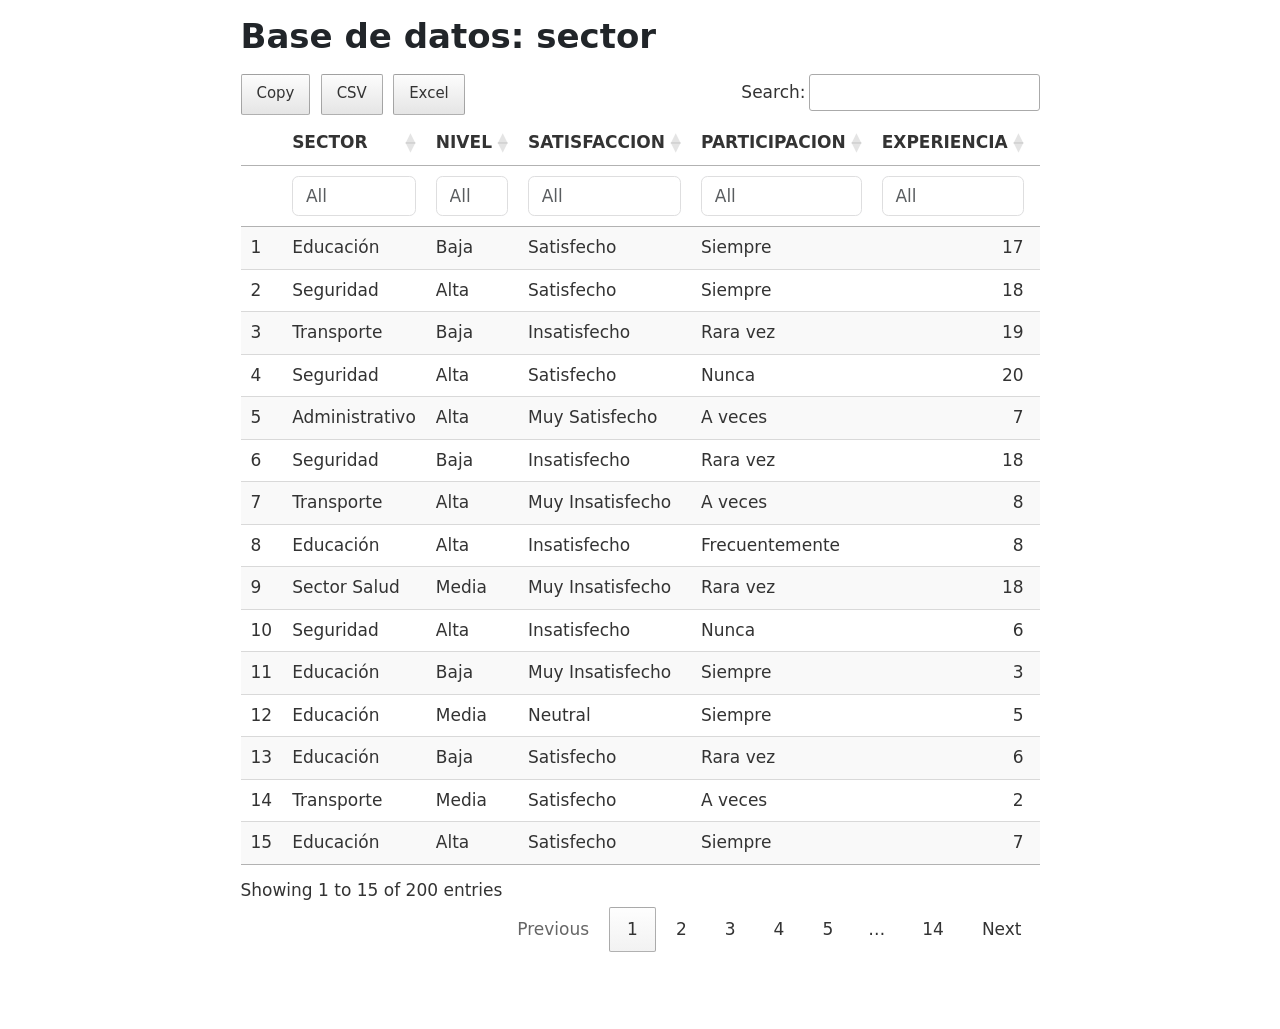
<file: base-datos.html>
<!DOCTYPE html>
<html xmlns="http://www.w3.org/1999/xhtml" lang="en" xml:lang="en"><head>

<meta charset="utf-8">
<meta name="generator" content="quarto-1.10.18">

<meta name="viewport" content="width=device-width, initial-scale=1.0, user-scalable=yes">


<title>Base de datos: sector</title>
<style>
/* Default styles provided by pandoc.
** See https://pandoc.org/MANUAL.html#variables-for-html for config info.
*/
span.smallcaps{font-variant: small-caps;}
div.columns{display: flex; gap: 1.5em;}
div.column{flex: auto;}
@media screen {
div.columns{gap: min(4vw, 1.5em);}
div.column{overflow-x: auto;}
}
div.hanging-indent{margin-left: 1.5em; text-indent: -1.5em;}
ul.task-list{list-style: none;}
ul.task-list li input[type="checkbox"] {
  width: 0.8em;
  margin: 0 0.8em 0.2em -1em; /* quarto-specific, see https://github.com/quarto-dev/quarto-cli/issues/4556 */ 
  vertical-align: middle;
}
</style>


<script src="base-datos_files/libs/clipboard/clipboard.min.js"></script>
<script src="base-datos_files/libs/quarto-html/quarto.js" type="module"></script>
<script src="base-datos_files/libs/quarto-html/tabsets/tabsets.js" type="module"></script>
<script src="base-datos_files/libs/quarto-html/popper.min.js"></script>
<script src="base-datos_files/libs/quarto-html/tippy.umd.min.js"></script>
<script src="base-datos_files/libs/quarto-html/anchor.min.js"></script>
<link href="base-datos_files/libs/quarto-html/tippy.css" rel="stylesheet">
<link href="base-datos_files/libs/quarto-html/quarto-syntax-highlighting-64a204ab8560d761af7679ceaba22944.css" rel="stylesheet" id="quarto-text-highlighting-styles">
<script src="base-datos_files/libs/bootstrap/bootstrap.min.js"></script>
<link href="base-datos_files/libs/bootstrap/bootstrap-icons.css" rel="stylesheet">
<link href="base-datos_files/libs/bootstrap/bootstrap-215b371544c282197b31c8aa00ce3677.min.css" rel="stylesheet" append-hash="true" id="quarto-bootstrap" data-mode="light">
<link href="base-datos_files/libs/htmltools-fill-0.5.9/fill.css" rel="stylesheet">

<script src="base-datos_files/libs/htmlwidgets-1.6.4/htmlwidgets.js"></script>

<link href="base-datos_files/libs/datatables-css-0.0.0/datatables-crosstalk.css" rel="stylesheet">

<script src="base-datos_files/libs/datatables-binding-0.34.0/datatables.js"></script>

<script src="base-datos_files/libs/jquery-3.6.0/jquery-3.6.0.min.js"></script>

<link href="base-datos_files/libs/dt-core-1.13.6/css/jquery.dataTables.min.css" rel="stylesheet">

<link href="base-datos_files/libs/dt-core-1.13.6/css/jquery.dataTables.extra.css" rel="stylesheet">

<script src="base-datos_files/libs/dt-core-1.13.6/js/jquery.dataTables.min.js"></script>

<script src="base-datos_files/libs/jszip-1.13.6/jszip.min.js"></script>

<link href="base-datos_files/libs/dt-ext-buttons-1.13.6/css/buttons.dataTables.min.css" rel="stylesheet">

<script src="base-datos_files/libs/dt-ext-buttons-1.13.6/js/dataTables.buttons.min.js"></script>

<script src="base-datos_files/libs/dt-ext-buttons-1.13.6/js/buttons.html5.min.js"></script>

<script src="base-datos_files/libs/dt-ext-buttons-1.13.6/js/buttons.colVis.min.js"></script>

<script src="base-datos_files/libs/dt-ext-buttons-1.13.6/js/buttons.print.min.js"></script>

<link href="base-datos_files/libs/nouislider-7.0.10/jquery.nouislider.min.css" rel="stylesheet">

<script src="base-datos_files/libs/nouislider-7.0.10/jquery.nouislider.min.js"></script>

<link href="base-datos_files/libs/selectize-0.12.0/selectize.bootstrap3.css" rel="stylesheet">

<script src="base-datos_files/libs/selectize-0.12.0/selectize.min.js"></script>

<link href="base-datos_files/libs/crosstalk-1.2.2/css/crosstalk.min.css" rel="stylesheet">

<script src="base-datos_files/libs/crosstalk-1.2.2/js/crosstalk.min.js"></script>



</head>

<body class="fullcontent quarto-light">

<div id="quarto-content" class="page-columns page-rows-contents page-layout-article">

<main class="content" id="quarto-document-content">

<header id="title-block-header" class="quarto-title-block default">
<div class="quarto-title">
<h1 class="title">Base de datos: sector</h1>
</div>



<div class="quarto-title-meta">

    
  
    
  </div>
  


</header>


<div class="cell">
<div class="cell-output-display">
<div class="datatables html-widget html-fill-item" id="htmlwidget-3b2b9ffb9c58e4d4a426" style="width:100%;height:auto;"></div>
<script type="application/json" data-for="htmlwidget-3b2b9ffb9c58e4d4a426">{"x":{"filter":"top","vertical":false,"filterHTML":"<tr>\n  <td><\/td>\n  <td data-type=\"character\" style=\"vertical-align: top;\">\n    <div class=\"form-group has-feedback\" style=\"margin-bottom: auto;\">\n      <input type=\"search\" placeholder=\"All\" class=\"form-control\" style=\"width: 100%;\"/>\n      <span class=\"glyphicon glyphicon-remove-circle form-control-feedback\"><\/span>\n    <\/div>\n  <\/td>\n  <td data-type=\"character\" style=\"vertical-align: top;\">\n    <div class=\"form-group has-feedback\" style=\"margin-bottom: auto;\">\n      <input type=\"search\" placeholder=\"All\" class=\"form-control\" style=\"width: 100%;\"/>\n      <span class=\"glyphicon glyphicon-remove-circle form-control-feedback\"><\/span>\n    <\/div>\n  <\/td>\n  <td data-type=\"character\" style=\"vertical-align: top;\">\n    <div class=\"form-group has-feedback\" style=\"margin-bottom: auto;\">\n      <input type=\"search\" placeholder=\"All\" class=\"form-control\" style=\"width: 100%;\"/>\n      <span class=\"glyphicon glyphicon-remove-circle form-control-feedback\"><\/span>\n    <\/div>\n  <\/td>\n  <td data-type=\"character\" style=\"vertical-align: top;\">\n    <div class=\"form-group has-feedback\" style=\"margin-bottom: auto;\">\n      <input type=\"search\" placeholder=\"All\" class=\"form-control\" style=\"width: 100%;\"/>\n      <span class=\"glyphicon glyphicon-remove-circle form-control-feedback\"><\/span>\n    <\/div>\n  <\/td>\n  <td data-type=\"number\" style=\"vertical-align: top;\">\n    <div class=\"form-group has-feedback\" style=\"margin-bottom: auto;\">\n      <input type=\"search\" placeholder=\"All\" class=\"form-control\" style=\"width: 100%;\"/>\n      <span class=\"glyphicon glyphicon-remove-circle form-control-feedback\"><\/span>\n    <\/div>\n    <div style=\"display: none;position: absolute;width: 200px;opacity: 1\">\n      <div data-min=\"0\" data-max=\"20\"><\/div>\n      <span style=\"float: left;\"><\/span>\n      <span style=\"float: right;\"><\/span>\n    <\/div>\n  <\/td>\n  <td data-type=\"number\" style=\"vertical-align: top;\">\n    <div class=\"form-group has-feedback\" style=\"margin-bottom: auto;\">\n      <input type=\"search\" placeholder=\"All\" class=\"form-control\" style=\"width: 100%;\"/>\n      <span class=\"glyphicon glyphicon-remove-circle form-control-feedback\"><\/span>\n    <\/div>\n    <div style=\"display: none;position: absolute;width: 200px;opacity: 1\">\n      <div data-min=\"1\" data-max=\"5\"><\/div>\n      <span style=\"float: left;\"><\/span>\n      <span style=\"float: right;\"><\/span>\n    <\/div>\n  <\/td>\n  <td data-type=\"number\" style=\"vertical-align: top;\">\n    <div class=\"form-group has-feedback\" style=\"margin-bottom: auto;\">\n      <input type=\"search\" placeholder=\"All\" class=\"form-control\" style=\"width: 100%;\"/>\n      <span class=\"glyphicon glyphicon-remove-circle form-control-feedback\"><\/span>\n    <\/div>\n    <div style=\"display: none;position: absolute;width: 200px;opacity: 1\">\n      <div data-min=\"1085\" data-max=\"4963\"><\/div>\n      <span style=\"float: left;\"><\/span>\n      <span style=\"float: right;\"><\/span>\n    <\/div>\n  <\/td>\n  <td data-type=\"number\" style=\"vertical-align: top;\">\n    <div class=\"form-group has-feedback\" style=\"margin-bottom: auto;\">\n      <input type=\"search\" placeholder=\"All\" class=\"form-control\" style=\"width: 100%;\"/>\n      <span class=\"glyphicon glyphicon-remove-circle form-control-feedback\"><\/span>\n    <\/div>\n    <div style=\"display: none;position: absolute;width: 200px;opacity: 1\">\n      <div data-min=\"0.54\" data-max=\"2.5\" data-scale=\"2\"><\/div>\n      <span style=\"float: left;\"><\/span>\n      <span style=\"float: right;\"><\/span>\n    <\/div>\n  <\/td>\n  <td data-type=\"number\" style=\"vertical-align: top;\">\n    <div class=\"form-group has-feedback\" style=\"margin-bottom: auto;\">\n      <input type=\"search\" placeholder=\"All\" class=\"form-control\" style=\"width: 100%;\"/>\n      <span class=\"glyphicon glyphicon-remove-circle form-control-feedback\"><\/span>\n    <\/div>\n    <div style=\"display: none;position: absolute;width: 200px;opacity: 1\">\n      <div data-min=\"20\" data-max=\"60\"><\/div>\n      <span style=\"float: left;\"><\/span>\n      <span style=\"float: right;\"><\/span>\n    <\/div>\n  <\/td>\n  <td data-type=\"number\" style=\"vertical-align: top;\">\n    <div class=\"form-group has-feedback\" style=\"margin-bottom: auto;\">\n      <input type=\"search\" placeholder=\"All\" class=\"form-control\" style=\"width: 100%;\"/>\n      <span class=\"glyphicon glyphicon-remove-circle form-control-feedback\"><\/span>\n    <\/div>\n    <div style=\"display: none;position: absolute;width: 200px;opacity: 1\">\n      <div data-min=\"0.1\" data-max=\"0.982\" data-scale=\"3\"><\/div>\n      <span style=\"float: left;\"><\/span>\n      <span style=\"float: right;\"><\/span>\n    <\/div>\n  <\/td>\n<\/tr>","extensions":["Buttons"],"data":[["1","2","3","4","5","6","7","8","9","10","11","12","13","14","15","16","17","18","19","20","21","22","23","24","25","26","27","28","29","30","31","32","33","34","35","36","37","38","39","40","41","42","43","44","45","46","47","48","49","50","51","52","53","54","55","56","57","58","59","60","61","62","63","64","65","66","67","68","69","70","71","72","73","74","75","76","77","78","79","80","81","82","83","84","85","86","87","88","89","90","91","92","93","94","95","96","97","98","99","100","101","102","103","104","105","106","107","108","109","110","111","112","113","114","115","116","117","118","119","120","121","122","123","124","125","126","127","128","129","130","131","132","133","134","135","136","137","138","139","140","141","142","143","144","145","146","147","148","149","150","151","152","153","154","155","156","157","158","159","160","161","162","163","164","165","166","167","168","169","170","171","172","173","174","175","176","177","178","179","180","181","182","183","184","185","186","187","188","189","190","191","192","193","194","195","196","197","198","199","200"],["Educación","Seguridad","Transporte","Seguridad","Administrativo","Seguridad","Transporte","Educación","Sector Salud","Seguridad","Educación","Educación","Educación","Transporte","Educación","Educación","Sector Salud","Administrativo","Educación","Educación","Sector Salud","Transporte","Transporte","Administrativo","Seguridad","Administrativo","Sector Salud","Administrativo","Transporte","Administrativo","Sector Salud","Transporte","Administrativo","Administrativo","Transporte","Seguridad","Administrativo","Transporte","Sector Salud","Transporte","Seguridad","Sector Salud","Sector Salud","Administrativo","Administrativo","Sector Salud","Administrativo","Educación","Seguridad","Seguridad","Administrativo","Transporte","Seguridad","Administrativo","Sector Salud","Administrativo","Transporte","Seguridad","Administrativo","Sector Salud","Transporte","Seguridad","Sector Salud","Sector Salud","Sector Salud","Administrativo","Seguridad","Transporte","Administrativo","Educación","Educación","Administrativo","Educación","Seguridad","Sector Salud","Sector Salud","Educación","Seguridad","Sector Salud","Seguridad","Administrativo","Sector Salud","Educación","Sector Salud","Transporte","Transporte","Administrativo","Educación","Administrativo","Sector Salud","Transporte","Administrativo","Administrativo","Administrativo","Transporte","Sector Salud","Seguridad","Transporte","Seguridad","Seguridad","Sector Salud","Sector Salud","Sector Salud","Sector Salud","Transporte","Sector Salud","Sector Salud","Educación","Educación","Seguridad","Educación","Seguridad","Educación","Seguridad","Seguridad","Seguridad","Educación","Transporte","Seguridad","Seguridad","Seguridad","Seguridad","Seguridad","Educación","Transporte","Administrativo","Sector Salud","Educación","Sector Salud","Educación","Sector Salud","Educación","Educación","Administrativo","Educación","Seguridad","Educación","Educación","Sector Salud","Transporte","Transporte","Educación","Sector Salud","Transporte","Transporte","Seguridad","Educación","Seguridad","Educación","Educación","Sector Salud","Educación","Seguridad","Transporte","Seguridad","Seguridad","Educación","Sector Salud","Administrativo","Seguridad","Educación","Educación","Administrativo","Sector Salud","Administrativo","Educación","Educación","Seguridad","Seguridad","Transporte","Seguridad","Educación","Administrativo","Seguridad","Transporte","Seguridad","Transporte","Seguridad","Transporte","Transporte","Administrativo","Transporte","Transporte","Administrativo","Educación","Sector Salud","Transporte","Sector Salud","Seguridad","Sector Salud","Educación","Seguridad","Educación","Sector Salud","Administrativo","Transporte","Seguridad","Educación","Seguridad","Sector Salud"],["Baja","Alta","Baja","Alta","Alta","Baja","Alta","Alta","Media","Alta","Baja","Media","Baja","Media","Alta","Alta","Baja","Baja","Alta","Baja","Baja","Baja","Alta","Media","Baja","Baja","Baja","Baja","Alta","Baja","Baja","Alta","Media","Alta","Alta","Baja","Baja","Media","Alta","Media","Baja","Baja","Alta","Alta","Alta","Alta","Alta","Baja","Media","Baja","Alta","Baja","Baja","Media","Baja","Media","Baja","Media","Media","Media","Media","Media","Alta","Alta","Media","Alta","Alta","Baja","Media","Media","Media","Baja","Alta","Media","Media","Baja","Alta","Alta","Alta","Baja","Media","Media","Media","Baja","Media","Baja","Baja","Alta","Media","Alta","Alta","Media","Media","Baja","Baja","Baja","Media","Alta","Media","Alta","Baja","Media","Baja","Baja","Alta","Alta","Baja","Baja","Alta","Baja","Media","Alta","Media","Baja","Baja","Baja","Baja","Baja","Baja","Baja","Baja","Media","Baja","Alta","Media","Alta","Alta","Media","Alta","Media","Alta","Alta","Alta","Alta","Media","Alta","Baja","Baja","Alta","Baja","Media","Alta","Alta","Media","Baja","Media","Alta","Alta","Media","Media","Baja","Alta","Baja","Baja","Alta","Media","Baja","Baja","Media","Media","Media","Alta","Baja","Alta","Media","Alta","Media","Baja","Media","Baja","Media","Alta","Media","Alta","Media","Alta","Baja","Alta","Baja","Media","Baja","Baja","Baja","Media","Media","Media","Alta","Baja","Baja","Media","Media","Baja","Alta","Media","Alta","Alta","Media","Media","Media","Alta"],["Satisfecho","Satisfecho","Insatisfecho","Satisfecho","Muy Satisfecho","Insatisfecho","Muy Insatisfecho","Insatisfecho","Muy Insatisfecho","Insatisfecho","Muy Insatisfecho","Neutral","Satisfecho","Satisfecho","Satisfecho","Insatisfecho","Neutral","Insatisfecho","Insatisfecho","Muy Satisfecho","Satisfecho","Neutral","Muy Satisfecho","Muy Insatisfecho","Satisfecho","Muy Insatisfecho","Insatisfecho","Muy Satisfecho","Neutral","Insatisfecho","Muy Insatisfecho","Muy Satisfecho","Muy Insatisfecho","Muy Satisfecho","Muy Insatisfecho","Muy Satisfecho","Muy Satisfecho","Muy Satisfecho","Neutral","Insatisfecho","Insatisfecho","Muy Insatisfecho","Neutral","Insatisfecho","Muy Insatisfecho","Muy Insatisfecho","Satisfecho","Muy Insatisfecho","Muy Satisfecho","Neutral","Muy Satisfecho","Muy Insatisfecho","Insatisfecho","Neutral","Insatisfecho","Muy Satisfecho","Muy Insatisfecho","Neutral","Muy Insatisfecho","Insatisfecho","Muy Satisfecho","Satisfecho","Satisfecho","Satisfecho","Muy Satisfecho","Satisfecho","Muy Insatisfecho","Neutral","Muy Insatisfecho","Satisfecho","Muy Insatisfecho","Satisfecho","Satisfecho","Insatisfecho","Insatisfecho","Satisfecho","Muy Satisfecho","Muy Insatisfecho","Muy Insatisfecho","Neutral","Muy Insatisfecho","Satisfecho","Satisfecho","Insatisfecho","Satisfecho","Muy Satisfecho","Satisfecho","Muy Insatisfecho","Satisfecho","Muy Insatisfecho","Satisfecho","Satisfecho","Insatisfecho","Muy Satisfecho","Muy Insatisfecho","Muy Satisfecho","Muy Insatisfecho","Neutral","Insatisfecho","Muy Satisfecho","Muy Satisfecho","Muy Satisfecho","Neutral","Muy Satisfecho","Insatisfecho","Muy Insatisfecho","Neutral","Muy Insatisfecho","Muy Satisfecho","Satisfecho","Neutral","Insatisfecho","Insatisfecho","Muy Satisfecho","Neutral","Neutral","Muy Insatisfecho","Satisfecho","Muy Insatisfecho","Insatisfecho","Neutral","Muy Satisfecho","Muy Insatisfecho","Muy Insatisfecho","Satisfecho","Neutral","Muy Satisfecho","Muy Satisfecho","Muy Insatisfecho","Muy Satisfecho","Neutral","Muy Satisfecho","Insatisfecho","Satisfecho","Insatisfecho","Insatisfecho","Satisfecho","Satisfecho","Insatisfecho","Satisfecho","Muy Satisfecho","Insatisfecho","Muy Satisfecho","Insatisfecho","Neutral","Muy Satisfecho","Muy Satisfecho","Neutral","Muy Satisfecho","Muy Insatisfecho","Neutral","Muy Insatisfecho","Neutral","Muy Satisfecho","Neutral","Muy Satisfecho","Neutral","Satisfecho","Insatisfecho","Muy Satisfecho","Insatisfecho","Satisfecho","Muy Insatisfecho","Neutral","Muy Insatisfecho","Insatisfecho","Neutral","Muy Insatisfecho","Satisfecho","Neutral","Muy Satisfecho","Neutral","Satisfecho","Muy Satisfecho","Muy Satisfecho","Insatisfecho","Insatisfecho","Satisfecho","Muy Insatisfecho","Insatisfecho","Insatisfecho","Muy Insatisfecho","Muy Insatisfecho","Neutral","Insatisfecho","Satisfecho","Satisfecho","Neutral","Neutral","Insatisfecho","Muy Insatisfecho","Neutral","Muy Insatisfecho","Neutral","Insatisfecho","Muy Insatisfecho","Muy Satisfecho","Muy Satisfecho","Neutral","Neutral"],["Siempre","Siempre","Rara vez","Nunca","A veces","Rara vez","A veces","Frecuentemente","Rara vez","Nunca","Siempre","Siempre","Rara vez","A veces","Siempre","Nunca","Rara vez","Frecuentemente","Frecuentemente","A veces","Siempre","Frecuentemente","A veces","A veces","A veces","Rara vez","Nunca","Frecuentemente","Siempre","Siempre","Rara vez","Nunca","Nunca","A veces","Nunca","Siempre","Rara vez","Frecuentemente","A veces","A veces","Nunca","A veces","A veces","Siempre","A veces","A veces","Nunca","Rara vez","Siempre","Siempre","Frecuentemente","Siempre","Frecuentemente","Siempre","A veces","Siempre","A veces","Frecuentemente","Nunca","Siempre","Rara vez","Nunca","A veces","Rara vez","Siempre","Rara vez","Siempre","Nunca","A veces","Frecuentemente","Nunca","Rara vez","Rara vez","Rara vez","A veces","Frecuentemente","A veces","Rara vez","Siempre","Frecuentemente","Siempre","Nunca","A veces","Frecuentemente","Frecuentemente","A veces","Frecuentemente","Rara vez","Siempre","Rara vez","Rara vez","Frecuentemente","Nunca","Nunca","A veces","Frecuentemente","A veces","Frecuentemente","Siempre","Frecuentemente","Siempre","Siempre","Nunca","Frecuentemente","Rara vez","Nunca","Rara vez","Nunca","Rara vez","Frecuentemente","Rara vez","Rara vez","A veces","Rara vez","A veces","Siempre","Rara vez","A veces","Frecuentemente","A veces","Frecuentemente","A veces","Siempre","A veces","Nunca","Siempre","Siempre","Nunca","Siempre","Frecuentemente","Frecuentemente","Siempre","Nunca","Siempre","A veces","A veces","Siempre","Frecuentemente","Siempre","Rara vez","A veces","Rara vez","Nunca","Siempre","A veces","Rara vez","Frecuentemente","A veces","Siempre","Nunca","A veces","Rara vez","Siempre","Nunca","Rara vez","A veces","Rara vez","Nunca","Frecuentemente","A veces","Frecuentemente","Nunca","A veces","Siempre","Siempre","Nunca","A veces","A veces","Nunca","A veces","Frecuentemente","Siempre","A veces","Frecuentemente","Nunca","Siempre","Siempre","Rara vez","Frecuentemente","Siempre","Siempre","Nunca","Frecuentemente","Frecuentemente","Frecuentemente","Frecuentemente","Rara vez","Rara vez","Rara vez","Siempre","A veces","A veces","A veces","Siempre","Siempre","Siempre","Frecuentemente","Nunca","Rara vez","Siempre"],[17,18,19,20,7,18,8,8,18,6,3,5,6,2,7,9,18,17,17,16,19,19,9,16,15,1,1,9,1,0,9,12,8,11,18,3,16,8,8,20,1,19,12,2,3,0,5,11,15,20,5,10,20,19,5,3,1,9,0,14,8,10,5,16,18,6,0,4,18,9,5,11,6,8,11,14,1,12,0,18,8,12,15,20,17,10,8,8,9,11,1,14,19,10,1,5,1,12,20,14,2,2,10,13,10,6,1,10,10,7,11,6,5,8,11,13,16,8,15,13,8,5,11,16,3,1,1,0,6,6,18,12,20,20,14,4,3,12,14,9,7,1,17,12,6,12,16,20,10,11,2,4,11,14,15,19,11,8,17,13,16,19,14,0,13,9,0,16,6,8,1,20,1,12,19,1,7,1,6,0,13,7,13,15,1,14,16,14,8,1,12,8,3,1,19,15,17,1,5,18],[5,4,2,4,4,3,4,2,5,1,4,1,2,5,3,5,1,4,4,1,1,2,3,4,2,3,4,5,2,3,1,5,4,3,1,5,2,2,3,5,3,2,5,2,5,3,4,1,3,2,3,3,1,1,2,2,2,2,3,3,4,2,2,5,2,3,5,2,4,1,4,3,3,2,3,1,2,5,4,4,2,4,4,1,4,2,2,4,1,2,5,1,4,5,4,4,1,1,3,3,2,4,5,5,4,1,5,1,1,4,4,1,1,3,1,5,3,1,2,4,3,3,3,4,1,5,3,5,3,4,4,5,3,2,5,1,4,3,3,2,5,1,3,1,2,2,1,3,4,5,1,5,5,4,4,1,5,4,5,2,5,3,1,4,2,1,1,4,5,3,4,3,4,5,4,2,2,4,4,2,1,1,5,1,5,3,5,3,4,3,5,4,2,4,5,4,1,4,2,1],[4541,2077,3376,4273,4520,4715,4660,2691,2100,1990,3932,2996,2041,4333,4198,3979,3596,2788,3265,3919,3459,4194,3978,3350,4246,1801,3770,4722,3506,3416,3538,4486,1632,3842,1822,3655,4883,4256,4057,1354,1137,3672,4642,3312,4715,2307,2120,2583,3159,3170,2994,4457,1355,3423,3535,1705,1316,4402,2039,3071,2552,1427,1269,4334,1258,2055,4696,1253,4936,4851,3808,4552,3131,4264,4557,2931,4081,1085,1344,2869,4776,2590,2544,2478,3327,4640,2429,4879,2548,3766,1370,3590,1330,1261,2885,2435,1615,2522,4962,2917,3408,3423,4164,3911,2847,4524,1769,4376,3900,4637,3812,4825,4817,4408,4337,2985,3174,2534,4783,3174,1229,4597,2244,2968,1976,2312,4492,4902,3618,1351,4478,2406,1396,1203,4224,4883,3653,3768,1719,1952,4303,4681,3750,4006,1143,2091,3941,2384,2669,2579,4963,1949,3594,4581,1109,4581,4457,3252,4062,2145,1372,2748,3817,3658,2735,3702,2520,4581,4727,3474,1741,4056,2173,2316,4702,4430,4266,4112,3474,1749,1543,2846,3283,1841,3000,2189,1642,4769,3245,1722,2674,4813,2336,1156,4450,3990,4751,4518,4342,1104],[2.03,1.95,0.74,1.35,2.14,0.78,2.45,1.78,1.87,1.01,1.93,1.09,0.83,0.54,1.8,2.19,1.24,1.09,1.65,1.74,2.04,0.77,2.4,2.2,1.55,1.41,1.63,1.65,0.86,1.37,2.07,0.76,1.53,2.18,0.98,0.8100000000000001,1.54,1.22,2.17,2.36,2.27,1.32,2.19,1.5,2.17,1,0.91,1.43,2.2,1.98,1.45,1.94,2.15,1.77,0.83,0.91,1.7,1.28,1.46,2.1,2.42,0.65,0.84,0.99,1.53,2.18,2.32,1.48,2.37,1.36,0.95,2.41,1.34,1.42,1.98,1.67,1.9,2.37,0.6899999999999999,1.75,2.11,1.89,0.57,1.84,2.28,2.47,0.97,1.32,1.76,0.9399999999999999,2.5,0.89,2.19,1.8,1.32,1.11,1.84,2.48,2.08,2.26,2.17,1.64,2.47,1.31,0.76,2.47,0.67,1.52,2.06,1.42,2.18,1.73,0.57,2.3,1.32,1.11,1.51,2.41,0.87,0.73,1.7,1.28,0.78,1.61,1.6,1.13,1.89,1.57,1.62,0.67,0.73,1.5,0.87,0.67,0.57,1.36,1.51,1.42,1.38,1.46,2.25,1.19,2.39,1.29,0.66,1.71,2.45,1.56,0.72,1.35,2.46,1.57,1.9,1.42,1.77,2.27,2.44,2.06,0.79,2.23,1.9,1.77,1,1.18,1.65,1.74,2.4,2.32,1.92,1.09,2.12,2.18,1.48,0.86,2.15,2.09,1.55,1.51,1.31,1.09,1.87,1.45,2.24,2.27,1.96,1.67,0.85,1.85,1.9,1.1,1.6,1.3,1.46,2.1,1.76,1.9,0.89,1.7,2.38,1.61],[56,27,31,46,36,46,49,46,58,23,56,34,44,41,30,23,32,39,29,58,57,23,35,38,59,37,51,41,42,41,30,55,53,53,50,36,41,23,32,25,26,22,48,21,51,36,23,58,26,24,34,25,35,43,49,50,39,55,51,28,48,26,51,20,31,45,53,22,53,45,54,58,53,45,57,22,31,60,57,53,53,34,55,34,53,34,28,42,29,43,53,56,32,25,37,27,41,23,23,36,46,58,44,50,52,54,39,32,31,45,58,46,28,45,40,33,53,48,55,27,24,51,33,39,42,54,32,54,30,52,28,22,29,51,29,22,41,49,20,58,39,27,35,37,22,59,49,42,48,48,21,43,33,55,27,21,33,39,25,39,37,45,39,21,52,46,46,57,26,25,27,52,34,40,43,60,59,32,36,24,57,43,23,39,38,23,57,27,45,60,29,49,44,26,23,32,55,56,36,24],[0.347,0.125,0.484,0.436,0.142,0.742,0.437,0.108,0.8120000000000001,0.953,0.788,0.393,0.209,0.9340000000000001,0.418,0.344,0.864,0.806,0.892,0.431,0.45,0.361,0.39,0.9379999999999999,0.382,0.272,0.307,0.709,0.9409999999999999,0.519,0.279,0.292,0.6,0.926,0.16,0.251,0.271,0.873,0.248,0.868,0.777,0.253,0.653,0.137,0.746,0.313,0.8120000000000001,0.128,0.553,0.402,0.722,0.6879999999999999,0.927,0.634,0.484,0.973,0.472,0.485,0.822,0.589,0.771,0.647,0.141,0.191,0.9320000000000001,0.344,0.923,0.835,0.9320000000000001,0.174,0.47,0.482,0.871,0.408,0.183,0.372,0.881,0.401,0.54,0.88,0.396,0.225,0.473,0.255,0.898,0.656,0.226,0.966,0.772,0.772,0.5629999999999999,0.471,0.267,0.703,0.961,0.701,0.494,0.469,0.121,0.76,0.474,0.3,0.875,0.22,0.841,0.708,0.899,0.666,0.273,0.189,0.26,0.125,0.759,0.314,0.1,0.359,0.599,0.244,0.306,0.139,0.776,0.273,0.5580000000000001,0.547,0.613,0.254,0.348,0.528,0.612,0.912,0.917,0.433,0.188,0.514,0.706,0.884,0.639,0.469,0.236,0.927,0.756,0.421,0.835,0.122,0.756,0.307,0.8090000000000001,0.427,0.347,0.762,0.186,0.751,0.36,0.889,0.331,0.656,0.433,0.483,0.311,0.786,0.948,0.43,0.899,0.8129999999999999,0.459,0.96,0.6899999999999999,0.36,0.801,0.623,0.481,0.603,0.446,0.864,0.755,0.336,0.117,0.183,0.553,0.66,0.45,0.338,0.982,0.476,0.597,0.107,0.143,0.545,0.521,0.408,0.421,0.666,0.5,0.497,0.956,0.6870000000000001,0.586,0.444,0.32,0.859]],"container":"<table class=\"display\">\n  <thead>\n    <tr>\n      <th> <\/th>\n      <th>SECTOR<\/th>\n      <th>NIVEL<\/th>\n      <th>SATISFACCION<\/th>\n      <th>PARTICIPACION<\/th>\n      <th>EXPERIENCIA<\/th>\n      <th>HIJOS<\/th>\n      <th>SALARIO<\/th>\n      <th>LABORAL<\/th>\n      <th>EDAD<\/th>\n      <th>PROGRAMAS<\/th>\n    <\/tr>\n  <\/thead>\n<\/table>","options":{"pageLength":15,"scrollX":true,"dom":"Bfrtip","buttons":["copy","csv","excel"],"language":{"url":"https://cdn.datatables.net/plug-ins/1.13.6/i18n/es-ES.json"},"columnDefs":[{"className":"dt-right","targets":[5,6,7,8,9,10]},{"orderable":false,"targets":0},{"name":" ","targets":0},{"name":"SECTOR","targets":1},{"name":"NIVEL","targets":2},{"name":"SATISFACCION","targets":3},{"name":"PARTICIPACION","targets":4},{"name":"EXPERIENCIA","targets":5},{"name":"HIJOS","targets":6},{"name":"SALARIO","targets":7},{"name":"LABORAL","targets":8},{"name":"EDAD","targets":9},{"name":"PROGRAMAS","targets":10}],"order":[],"autoWidth":false,"orderClasses":false,"orderCellsTop":true,"lengthMenu":[10,15,25,50,100]}},"evals":[],"jsHooks":[]}</script>
</div>
</div>

</main>
<!-- /main column -->
<script id="quarto-html-after-body" type="application/javascript">
  window.document.addEventListener("DOMContentLoaded", function (event) {
    const icon = "";
    const anchorJS = new window.AnchorJS();
    anchorJS.options = {
      placement: 'right',
      icon: icon
    };
    anchorJS.add('.anchored');
    const isCodeAnnotation = (el) => {
      for (const clz of el.classList) {
        if (clz.startsWith('code-annotation-')) {                     
          return true;
        }
      }
      return false;
    }
    const onCopySuccess = function(e) {
      // button target
      const button = e.trigger;
      // don't keep focus
      button.blur();
      // flash "checked"
      button.classList.add('code-copy-button-checked');
      var currentTitle = button.getAttribute("title");
      button.setAttribute("title", "Copied!");
      let tooltip;
      if (window.bootstrap) {
        button.setAttribute("data-bs-toggle", "tooltip");
        button.setAttribute("data-bs-placement", "left");
        button.setAttribute("data-bs-title", "Copied!");
        tooltip = new bootstrap.Tooltip(button, 
          { trigger: "manual", 
            customClass: "code-copy-button-tooltip",
            offset: [0, -8]});
        tooltip.show();    
      }
      setTimeout(function() {
        if (tooltip) {
          tooltip.hide();
          button.removeAttribute("data-bs-title");
          button.removeAttribute("data-bs-toggle");
          button.removeAttribute("data-bs-placement");
        }
        button.setAttribute("title", currentTitle);
        button.classList.remove('code-copy-button-checked');
      }, 1000);
      // clear code selection
      e.clearSelection();
    }
    const getTextToCopy = function(trigger) {
      const outerScaffold = trigger.parentElement.cloneNode(true);
      const codeEl = outerScaffold.querySelector('code');
      for (const childEl of codeEl.children) {
        if (isCodeAnnotation(childEl)) {
          childEl.remove();
        }
      }
      return codeEl.innerText;
    }
    const clipboard = new window.ClipboardJS('.code-copy-button:not([data-in-quarto-modal])', {
      text: getTextToCopy
    });
    clipboard.on('success', onCopySuccess);
    if (window.document.getElementById('quarto-embedded-source-code-modal')) {
      const clipboardModal = new window.ClipboardJS('.code-copy-button[data-in-quarto-modal]', {
        text: getTextToCopy,
        container: window.document.getElementById('quarto-embedded-source-code-modal')
      });
      clipboardModal.on('success', onCopySuccess);
    }
      var localhostRegex = new RegExp(/^(?:http|https):\/\/localhost\:?[0-9]*\//);
      var mailtoRegex = new RegExp(/^mailto:/);
        var filterRegex = new RegExp('/' + window.location.host + '/');
      var isInternal = (href) => {
          return filterRegex.test(href) || localhostRegex.test(href) || mailtoRegex.test(href);
      }
      // Inspect non-navigation links and adorn them if external
     var links = window.document.querySelectorAll('a[href]:not(.nav-link):not(.navbar-brand):not(.toc-action):not(.sidebar-link):not(.sidebar-item-toggle):not(.pagination-link):not(.no-external):not([aria-hidden]):not(.dropdown-item):not(.quarto-navigation-tool):not(.about-link)');
      for (var i=0; i<links.length; i++) {
        const link = links[i];
        if (!isInternal(link.href)) {
          // undo the damage that might have been done by quarto-nav.js in the case of
          // links that we want to consider external
          if (link.dataset.originalHref !== undefined) {
            link.href = link.dataset.originalHref;
          }
        }
      }
    function tippyHover(el, contentFn, onTriggerFn, onUntriggerFn) {
      const config = {
        allowHTML: true,
        maxWidth: 500,
        delay: 100,
        arrow: false,
        appendTo: function(el) {
            return el.parentElement;
        },
        interactive: true,
        interactiveBorder: 10,
        theme: 'quarto',
        placement: 'bottom-start',
      };
      if (contentFn) {
        config.content = contentFn;
      }
      if (onTriggerFn) {
        config.onTrigger = onTriggerFn;
      }
      if (onUntriggerFn) {
        config.onUntrigger = onUntriggerFn;
      }
      window.tippy(el, config); 
    }
    const noterefs = window.document.querySelectorAll('a[role="doc-noteref"]');
    for (var i=0; i<noterefs.length; i++) {
      const ref = noterefs[i];
      tippyHover(ref, function() {
        // use id or data attribute instead here
        let href = ref.getAttribute('data-footnote-href') || ref.getAttribute('href');
        try { href = new URL(href).hash; } catch {}
        const id = href.replace(/^#\/?/, "");
        const note = window.document.getElementById(id);
        if (note) {
          return note.innerHTML;
        } else {
          return "";
        }
      });
    }
    const xrefs = window.document.querySelectorAll('a.quarto-xref');
    const processXRef = (id, note) => {
      // Strip column container classes
      const stripColumnClz = (el) => {
        el.classList.remove("page-full", "page-columns");
        if (el.children) {
          for (const child of el.children) {
            stripColumnClz(child);
          }
        }
      }
      stripColumnClz(note)
      if (id === null || id.startsWith('sec-')) {
        // Special case sections, only their first couple elements
        const container = document.createElement("div");
        if (note.children && note.children.length > 2) {
          container.appendChild(note.children[0].cloneNode(true));
          for (let i = 1; i < note.children.length; i++) {
            const child = note.children[i];
            if (child.tagName === "P" && child.innerText === "") {
              continue;
            } else {
              container.appendChild(child.cloneNode(true));
              break;
            }
          }
          if (window.Quarto?.typesetMath) {
            window.Quarto.typesetMath(container);
          }
          return container.innerHTML
        } else {
          if (window.Quarto?.typesetMath) {
            window.Quarto.typesetMath(note);
          }
          return note.innerHTML;
        }
      } else {
        // Remove any anchor links if they are present
        const anchorLink = note.querySelector('a.anchorjs-link');
        if (anchorLink) {
          anchorLink.remove();
        }
        if (window.Quarto?.typesetMath) {
          window.Quarto.typesetMath(note);
        }
        if (note.classList.contains("callout")) {
          return note.outerHTML;
        } else {
          return note.innerHTML;
        }
      }
    }
    for (var i=0; i<xrefs.length; i++) {
      const xref = xrefs[i];
      tippyHover(xref, undefined, function(instance) {
        instance.disable();
        let url = xref.getAttribute('href');
        let hash = undefined; 
        if (url.startsWith('#')) {
          hash = url;
        } else {
          try { hash = new URL(url).hash; } catch {}
        }
        if (hash) {
          const id = hash.replace(/^#\/?/, "");
          const note = window.document.getElementById(id);
          if (note !== null) {
            try {
              const html = processXRef(id, note.cloneNode(true));
              instance.setContent(html);
            } finally {
              instance.enable();
              instance.show();
            }
          } else {
            // See if we can fetch this
            fetch(url.split('#')[0])
            .then(res => res.text())
            .then(html => {
              const parser = new DOMParser();
              const htmlDoc = parser.parseFromString(html, "text/html");
              const note = htmlDoc.getElementById(id);
              if (note !== null) {
                const html = processXRef(id, note);
                instance.setContent(html);
              } 
            }).finally(() => {
              instance.enable();
              instance.show();
            });
          }
        } else {
          // See if we can fetch a full url (with no hash to target)
          // This is a special case and we should probably do some content thinning / targeting
          fetch(url)
          .then(res => res.text())
          .then(html => {
            const parser = new DOMParser();
            const htmlDoc = parser.parseFromString(html, "text/html");
            const note = htmlDoc.querySelector('main.content');
            if (note !== null) {
              // This should only happen for chapter cross references
              // (since there is no id in the URL)
              // remove the first header
              if (note.children.length > 0 && note.children[0].tagName === "HEADER") {
                note.children[0].remove();
              }
              const html = processXRef(null, note);
              instance.setContent(html);
            } 
          }).finally(() => {
            instance.enable();
            instance.show();
          });
        }
      }, function(instance) {
      });
    }
        let selectedAnnoteEl;
        const selectorForAnnotation = ( cell, annotation) => {
          let cellAttr = 'data-code-cell="' + cell + '"';
          let lineAttr = 'data-code-annotation="' +  annotation + '"';
          const selector = 'span[' + cellAttr + '][' + lineAttr + ']';
          return selector;
        }
        const selectCodeLines = (annoteEl) => {
          const doc = window.document;
          const targetCell = annoteEl.getAttribute("data-target-cell");
          const targetAnnotation = annoteEl.getAttribute("data-target-annotation");
          const annoteSpan = window.document.querySelector(selectorForAnnotation(targetCell, targetAnnotation));
          const lines = annoteSpan.getAttribute("data-code-lines").split(",");
          const lineIds = lines.map((line) => {
            return targetCell + "-" + line;
          })
          let top = null;
          let height = null;
          let parent = null;
          if (lineIds.length > 0) {
              //compute the position of the single el (top and bottom and make a div)
              const el = window.document.getElementById(lineIds[0]);
              top = el.offsetTop;
              height = el.offsetHeight;
              parent = el.parentElement.parentElement;
            if (lineIds.length > 1) {
              const lastEl = window.document.getElementById(lineIds[lineIds.length - 1]);
              const bottom = lastEl.offsetTop + lastEl.offsetHeight;
              height = bottom - top;
            }
            if (top !== null && height !== null && parent !== null) {
              // cook up a div (if necessary) and position it 
              let div = window.document.getElementById("code-annotation-line-highlight");
              if (div === null) {
                div = window.document.createElement("div");
                div.setAttribute("id", "code-annotation-line-highlight");
                div.style.position = 'absolute';
                parent.appendChild(div);
              }
              div.style.top = top - 2 + "px";
              div.style.height = height + 4 + "px";
              div.style.left = 0;
              let gutterDiv = window.document.getElementById("code-annotation-line-highlight-gutter");
              if (gutterDiv === null) {
                gutterDiv = window.document.createElement("div");
                gutterDiv.setAttribute("id", "code-annotation-line-highlight-gutter");
                gutterDiv.style.position = 'absolute';
                const codeCell = window.document.getElementById(targetCell);
                const gutter = codeCell.querySelector('.code-annotation-gutter');
                gutter.appendChild(gutterDiv);
              }
              gutterDiv.style.top = top - 2 + "px";
              gutterDiv.style.height = height + 4 + "px";
            }
            selectedAnnoteEl = annoteEl;
          }
        };
        const unselectCodeLines = () => {
          const elementsIds = ["code-annotation-line-highlight", "code-annotation-line-highlight-gutter"];
          elementsIds.forEach((elId) => {
            const div = window.document.getElementById(elId);
            if (div) {
              div.remove();
            }
          });
          selectedAnnoteEl = undefined;
        };
          // Handle positioning of the toggle
      window.addEventListener(
        "resize",
        throttle(() => {
          elRect = undefined;
          if (selectedAnnoteEl) {
            selectCodeLines(selectedAnnoteEl);
          }
        }, 10)
      );
      function throttle(fn, ms) {
      let throttle = false;
      let timer;
        return (...args) => {
          if(!throttle) { // first call gets through
              fn.apply(this, args);
              throttle = true;
          } else { // all the others get throttled
              if(timer) clearTimeout(timer); // cancel #2
              timer = setTimeout(() => {
                fn.apply(this, args);
                timer = throttle = false;
              }, ms);
          }
        };
      }
        // Attach click handler to the DT
        const annoteDls = window.document.querySelectorAll('dt[data-target-cell]');
        for (const annoteDlNode of annoteDls) {
          annoteDlNode.addEventListener('click', (event) => {
            const clickedEl = event.target;
            if (clickedEl !== selectedAnnoteEl) {
              unselectCodeLines();
              const activeEl = window.document.querySelector('dt[data-target-cell].code-annotation-active');
              if (activeEl) {
                activeEl.classList.remove('code-annotation-active');
              }
              selectCodeLines(clickedEl);
              clickedEl.classList.add('code-annotation-active');
            } else {
              // Unselect the line
              unselectCodeLines();
              clickedEl.classList.remove('code-annotation-active');
            }
          });
        }
    const findCites = (el) => {
      const parentEl = el.parentElement;
      if (parentEl) {
        const cites = parentEl.dataset.cites;
        if (cites) {
          return {
            el,
            cites: cites.split(' ')
          };
        } else {
          return findCites(el.parentElement)
        }
      } else {
        return undefined;
      }
    };
    var bibliorefs = window.document.querySelectorAll('a[role="doc-biblioref"]');
    for (var i=0; i<bibliorefs.length; i++) {
      const ref = bibliorefs[i];
      const citeInfo = findCites(ref);
      if (citeInfo) {
        tippyHover(citeInfo.el, function() {
          var popup = window.document.createElement('div');
          citeInfo.cites.forEach(function(cite) {
            var citeDiv = window.document.createElement('div');
            citeDiv.classList.add('hanging-indent');
            citeDiv.classList.add('csl-entry');
            var biblioDiv = window.document.getElementById('ref-' + cite);
            if (biblioDiv) {
              citeDiv.innerHTML = biblioDiv.innerHTML;
            }
            popup.appendChild(citeDiv);
          });
          return popup.innerHTML;
        });
      }
    }
  });
  </script>
</div> <!-- /content -->




</body></html>
</file>
<file: base-datos_files/libs/quarto-html/tippy.css>
.tippy-box[data-animation=fade][data-state=hidden]{opacity:0}[data-tippy-root]{max-width:calc(100vw - 10px)}.tippy-box{position:relative;background-color:#333;color:#fff;border-radius:4px;font-size:14px;line-height:1.4;white-space:normal;outline:0;transition-property:transform,visibility,opacity}.tippy-box[data-placement^=top]>.tippy-arrow{bottom:0}.tippy-box[data-placement^=top]>.tippy-arrow:before{bottom:-7px;left:0;border-width:8px 8px 0;border-top-color:initial;transform-origin:center top}.tippy-box[data-placement^=bottom]>.tippy-arrow{top:0}.tippy-box[data-placement^=bottom]>.tippy-arrow:before{top:-7px;left:0;border-width:0 8px 8px;border-bottom-color:initial;transform-origin:center bottom}.tippy-box[data-placement^=left]>.tippy-arrow{right:0}.tippy-box[data-placement^=left]>.tippy-arrow:before{border-width:8px 0 8px 8px;border-left-color:initial;right:-7px;transform-origin:center left}.tippy-box[data-placement^=right]>.tippy-arrow{left:0}.tippy-box[data-placement^=right]>.tippy-arrow:before{left:-7px;border-width:8px 8px 8px 0;border-right-color:initial;transform-origin:center right}.tippy-box[data-inertia][data-state=visible]{transition-timing-function:cubic-bezier(.54,1.5,.38,1.11)}.tippy-arrow{width:16px;height:16px;color:#333}.tippy-arrow:before{content:"";position:absolute;border-color:transparent;border-style:solid}.tippy-content{position:relative;padding:5px 9px;z-index:1}
</file>
<file: base-datos_files/libs/quarto-html/quarto-syntax-highlighting-64a204ab8560d761af7679ceaba22944.css>
/* quarto syntax highlight colors */
:root {
  --quarto-hl-ot-color: #003B4F;
  --quarto-hl-at-color: #657422;
  --quarto-hl-ss-color: #20794D;
  --quarto-hl-an-color: #5E5E5E;
  --quarto-hl-fu-color: #4758AB;
  --quarto-hl-st-color: #20794D;
  --quarto-hl-cf-color: #003B4F;
  --quarto-hl-op-color: #5E5E5E;
  --quarto-hl-er-color: #AD0000;
  --quarto-hl-bn-color: #AD0000;
  --quarto-hl-al-color: #AD0000;
  --quarto-hl-va-color: #111111;
  --quarto-hl-bu-color: inherit;
  --quarto-hl-ex-color: inherit;
  --quarto-hl-pp-color: #AD0000;
  --quarto-hl-in-color: #5E5E5E;
  --quarto-hl-vs-color: #20794D;
  --quarto-hl-wa-color: #5E5E5E;
  --quarto-hl-do-color: #5E5E5E;
  --quarto-hl-im-color: #00769E;
  --quarto-hl-ch-color: #20794D;
  --quarto-hl-dt-color: #AD0000;
  --quarto-hl-fl-color: #AD0000;
  --quarto-hl-co-color: #5E5E5E;
  --quarto-hl-cv-color: #5E5E5E;
  --quarto-hl-cn-color: #8f5902;
  --quarto-hl-sc-color: #5E5E5E;
  --quarto-hl-dv-color: #AD0000;
  --quarto-hl-kw-color: #003B4F;
}

/* other quarto variables */
:root {
  --quarto-font-monospace: SFMono-Regular, Menlo, Monaco, Consolas, "Liberation Mono", "Courier New", monospace;
}

/* syntax highlight based on Pandoc's rules */
pre > code.sourceCode > span {
  color: #003B4F;
}

code.sourceCode > span {
  color: #003B4F;
}

div.sourceCode,
div.sourceCode pre.sourceCode {
  color: #003B4F;
}

/* Normal */
code span {
  color: #003B4F;
}

/* Alert */
code span.al {
  color: #AD0000;
  font-style: inherit;
}

/* Annotation */
code span.an {
  color: #5E5E5E;
  font-style: inherit;
}

/* Attribute */
code span.at {
  color: #657422;
  font-style: inherit;
}

/* BaseN */
code span.bn {
  color: #AD0000;
  font-style: inherit;
}

/* BuiltIn */
code span.bu {
  font-style: inherit;
}

/* ControlFlow */
code span.cf {
  color: #003B4F;
  font-weight: bold;
  font-style: inherit;
}

/* Char */
code span.ch {
  color: #20794D;
  font-style: inherit;
}

/* Constant */
code span.cn {
  color: #8f5902;
  font-style: inherit;
}

/* Comment */
code span.co {
  color: #5E5E5E;
  font-style: inherit;
}

/* CommentVar */
code span.cv {
  color: #5E5E5E;
  font-style: italic;
}

/* Documentation */
code span.do {
  color: #5E5E5E;
  font-style: italic;
}

/* DataType */
code span.dt {
  color: #AD0000;
  font-style: inherit;
}

/* DecVal */
code span.dv {
  color: #AD0000;
  font-style: inherit;
}

/* Error */
code span.er {
  color: #AD0000;
  font-style: inherit;
}

/* Extension */
code span.ex {
  font-style: inherit;
}

/* Float */
code span.fl {
  color: #AD0000;
  font-style: inherit;
}

/* Function */
code span.fu {
  color: #4758AB;
  font-style: inherit;
}

/* Import */
code span.im {
  color: #00769E;
  font-style: inherit;
}

/* Information */
code span.in {
  color: #5E5E5E;
  font-style: inherit;
}

/* Keyword */
code span.kw {
  color: #003B4F;
  font-weight: bold;
  font-style: inherit;
}

/* Operator */
code span.op {
  color: #5E5E5E;
  font-style: inherit;
}

/* Other */
code span.ot {
  color: #003B4F;
  font-style: inherit;
}

/* Preprocessor */
code span.pp {
  color: #AD0000;
  font-style: inherit;
}

/* SpecialChar */
code span.sc {
  color: #5E5E5E;
  font-style: inherit;
}

/* SpecialString */
code span.ss {
  color: #20794D;
  font-style: inherit;
}

/* String */
code span.st {
  color: #20794D;
  font-style: inherit;
}

/* Variable */
code span.va {
  color: #111111;
  font-style: inherit;
}

/* VerbatimString */
code span.vs {
  color: #20794D;
  font-style: inherit;
}

/* Warning */
code span.wa {
  color: #5E5E5E;
  font-style: italic;
}

.prevent-inlining {
  content: "</";
}

/*# sourceMappingURL=9d8d5bb603a83b8298b89080a598c93b.css.map */
</file>
<file: base-datos_files/libs/htmltools-fill-0.5.9/fill.css>
@layer htmltools {
  .html-fill-container {
    display: flex;
    flex-direction: column;
    /* Prevent the container from expanding vertically or horizontally beyond its
    parent's constraints. */
    min-height: 0;
    min-width: 0;
  }
  .html-fill-container > .html-fill-item {
    /* Fill items can grow and shrink freely within
    available vertical space in fillable container */
    flex: 1 1 auto;
    min-height: 0;
    min-width: 0;
  }
  .html-fill-container > :not(.html-fill-item) {
    /* Prevent shrinking or growing of non-fill items */
    flex: 0 0 auto;
  }
}
</file>
<file: base-datos_files/libs/datatables-css-0.0.0/datatables-crosstalk.css>
.dt-crosstalk-fade {
  opacity: 0.2;
}

html body div.DTS div.dataTables_scrollBody {
  background: none;
}


/*
Fix https://github.com/rstudio/DT/issues/563
If the `table.display` is set to "block" (e.g., pkgdown), the browser will display
datatable objects strangely. The search panel and the page buttons will still be
in full-width but the table body will be "compact" and shorter.
In therory, having this attributes will affect `dom="t"`
with `display: block` users. But in reality, there should be no one.
We may remove the below lines in the future if the upstream agree to have this there.
See https://github.com/DataTables/DataTablesSrc/issues/160
*/

table.dataTable {
  display: table;
}


/*
When DTOutput(fill = TRUE), it receives a .html-fill-item class (via htmltools::bindFillRole()), which effectively amounts to `flex: 1 1 auto`. That's mostly fine, but the case where `fillContainer=TRUE`+`height:auto`+`flex-basis:auto` and the container (e.g., a bslib::card()) doesn't have a defined height is a bit problematic since the table wants to fit the parent but the parent wants to fit the table, which results pretty small table height (maybe because there is a minimum height somewhere?). It seems better in this case to impose a 400px height default for the table, which we can do by setting `flex-basis` to 400px (the table is still allowed to grow/shrink when the container has an opinionated height).
*/

.html-fill-container > .html-fill-item.datatables {
  flex-basis: 400px;
}
</file>
<file: base-datos_files/libs/selectize-0.12.0/selectize.bootstrap3.css>
/**
 * selectize.bootstrap3.css (v0.12.0) - Bootstrap 3 Theme
 * Copyright (c) 2013–2015 Brian Reavis & contributors
 *
 * Licensed under the Apache License, Version 2.0 (the "License"); you may not use this
 * file except in compliance with the License. You may obtain a copy of the License at:
 * http://www.apache.org/licenses/LICENSE-2.0
 *
 * Unless required by applicable law or agreed to in writing, software distributed under
 * the License is distributed on an "AS IS" BASIS, WITHOUT WARRANTIES OR CONDITIONS OF
 * ANY KIND, either express or implied. See the License for the specific language
 * governing permissions and limitations under the License.
 *
 * @author Brian Reavis <brian@thirdroute.com>
 */
.selectize-control.plugin-drag_drop.multi > .selectize-input > div.ui-sortable-placeholder {
  visibility: visible !important;
  background: #f2f2f2 !important;
  background: rgba(0, 0, 0, 0.06) !important;
  border: 0 none !important;
  -webkit-box-shadow: inset 0 0 12px 4px #ffffff;
  box-shadow: inset 0 0 12px 4px #ffffff;
}
.selectize-control.plugin-drag_drop .ui-sortable-placeholder::after {
  content: '!';
  visibility: hidden;
}
.selectize-control.plugin-drag_drop .ui-sortable-helper {
  -webkit-box-shadow: 0 2px 5px rgba(0, 0, 0, 0.2);
  box-shadow: 0 2px 5px rgba(0, 0, 0, 0.2);
}
.selectize-dropdown-header {
  position: relative;
  padding: 3px 12px;
  border-bottom: 1px solid #d0d0d0;
  background: #f8f8f8;
  -webkit-border-radius: 4px 4px 0 0;
  -moz-border-radius: 4px 4px 0 0;
  border-radius: 4px 4px 0 0;
}
.selectize-dropdown-header-close {
  position: absolute;
  right: 12px;
  top: 50%;
  color: #333333;
  opacity: 0.4;
  margin-top: -12px;
  line-height: 20px;
  font-size: 20px !important;
}
.selectize-dropdown-header-close:hover {
  color: #000000;
}
.selectize-dropdown.plugin-optgroup_columns .optgroup {
  border-right: 1px solid #f2f2f2;
  border-top: 0 none;
  float: left;
  -webkit-box-sizing: border-box;
  -moz-box-sizing: border-box;
  box-sizing: border-box;
}
.selectize-dropdown.plugin-optgroup_columns .optgroup:last-child {
  border-right: 0 none;
}
.selectize-dropdown.plugin-optgroup_columns .optgroup:before {
  display: none;
}
.selectize-dropdown.plugin-optgroup_columns .optgroup-header {
  border-top: 0 none;
}
.selectize-control.plugin-remove_button [data-value] {
  position: relative;
  padding-right: 24px !important;
}
.selectize-control.plugin-remove_button [data-value] .remove {
  z-index: 1;
  /* fixes ie bug (see #392) */
  position: absolute;
  top: 0;
  right: 0;
  bottom: 0;
  width: 17px;
  text-align: center;
  font-weight: bold;
  font-size: 12px;
  color: inherit;
  text-decoration: none;
  vertical-align: middle;
  display: inline-block;
  padding: 1px 0 0 0;
  border-left: 1px solid rgba(0, 0, 0, 0);
  -webkit-border-radius: 0 2px 2px 0;
  -moz-border-radius: 0 2px 2px 0;
  border-radius: 0 2px 2px 0;
  -webkit-box-sizing: border-box;
  -moz-box-sizing: border-box;
  box-sizing: border-box;
}
.selectize-control.plugin-remove_button [data-value] .remove:hover {
  background: rgba(0, 0, 0, 0.05);
}
.selectize-control.plugin-remove_button [data-value].active .remove {
  border-left-color: rgba(0, 0, 0, 0);
}
.selectize-control.plugin-remove_button .disabled [data-value] .remove:hover {
  background: none;
}
.selectize-control.plugin-remove_button .disabled [data-value] .remove {
  border-left-color: rgba(77, 77, 77, 0);
}
.selectize-control {
  position: relative;
}
.selectize-dropdown,
.selectize-input,
.selectize-input input {
  color: #333333;
  font-family: inherit;
  font-size: inherit;
  line-height: 20px;
  -webkit-font-smoothing: inherit;
}
.selectize-input,
.selectize-control.single .selectize-input.input-active {
  background: #ffffff;
  cursor: text;
  display: inline-block;
}
.selectize-input {
  border: 1px solid #cccccc;
  padding: 6px 12px;
  display: inline-block;
  width: 100%;
  overflow: hidden;
  position: relative;
  z-index: 1;
  -webkit-box-sizing: border-box;
  -moz-box-sizing: border-box;
  box-sizing: border-box;
  -webkit-box-shadow: none;
  box-shadow: none;
  -webkit-border-radius: 4px;
  -moz-border-radius: 4px;
  border-radius: 4px;
}
.selectize-control.multi .selectize-input.has-items {
  padding: 5px 12px 2px;
}
.selectize-input.full {
  background-color: #ffffff;
}
.selectize-input.disabled,
.selectize-input.disabled * {
  cursor: default !important;
}
.selectize-input.focus {
  -webkit-box-shadow: inset 0 1px 2px rgba(0, 0, 0, 0.15);
  box-shadow: inset 0 1px 2px rgba(0, 0, 0, 0.15);
}
.selectize-input.dropdown-active {
  -webkit-border-radius: 4px 4px 0 0;
  -moz-border-radius: 4px 4px 0 0;
  border-radius: 4px 4px 0 0;
}
.selectize-input > * {
  vertical-align: baseline;
  display: -moz-inline-stack;
  display: inline-block;
  zoom: 1;
  *display: inline;
}
.selectize-control.multi .selectize-input > div {
  cursor: pointer;
  margin: 0 3px 3px 0;
  padding: 1px 3px;
  background: #efefef;
  color: #333333;
  border: 0 solid rgba(0, 0, 0, 0);
}
.selectize-control.multi .selectize-input > div.active {
  background: #428bca;
  color: #ffffff;
  border: 0 solid rgba(0, 0, 0, 0);
}
.selectize-control.multi .selectize-input.disabled > div,
.selectize-control.multi .selectize-input.disabled > div.active {
  color: #808080;
  background: #ffffff;
  border: 0 solid rgba(77, 77, 77, 0);
}
.selectize-input > input {
  display: inline-block !important;
  padding: 0 !important;
  min-height: 0 !important;
  max-height: none !important;
  max-width: 100% !important;
  margin: 0 !important;
  text-indent: 0 !important;
  border: 0 none !important;
  background: none !important;
  line-height: inherit !important;
  -webkit-user-select: auto !important;
  -webkit-box-shadow: none !important;
  box-shadow: none !important;
}
.selectize-input > input::-ms-clear {
  display: none;
}
.selectize-input > input:focus {
  outline: none !important;
}
.selectize-input::after {
  content: ' ';
  display: block;
  clear: left;
}
.selectize-input.dropdown-active::before {
  content: ' ';
  display: block;
  position: absolute;
  background: #ffffff;
  height: 1px;
  bottom: 0;
  left: 0;
  right: 0;
}
.selectize-dropdown {
  position: absolute;
  z-index: 10;
  border: 1px solid #d0d0d0;
  background: #ffffff;
  margin: -1px 0 0 0;
  border-top: 0 none;
  -webkit-box-sizing: border-box;
  -moz-box-sizing: border-box;
  box-sizing: border-box;
  -webkit-box-shadow: 0 1px 3px rgba(0, 0, 0, 0.1);
  box-shadow: 0 1px 3px rgba(0, 0, 0, 0.1);
  -webkit-border-radius: 0 0 4px 4px;
  -moz-border-radius: 0 0 4px 4px;
  border-radius: 0 0 4px 4px;
}
.selectize-dropdown [data-selectable] {
  cursor: pointer;
  overflow: hidden;
}
.selectize-dropdown [data-selectable] .highlight {
  background: rgba(255, 237, 40, 0.4);
  -webkit-border-radius: 1px;
  -moz-border-radius: 1px;
  border-radius: 1px;
}
.selectize-dropdown [data-selectable],
.selectize-dropdown .optgroup-header {
  padding: 3px 12px;
}
.selectize-dropdown .optgroup:first-child .optgroup-header {
  border-top: 0 none;
}
.selectize-dropdown .optgroup-header {
  color: #777777;
  background: #ffffff;
  cursor: default;
}
.selectize-dropdown .active {
  background-color: #f5f5f5;
  color: #262626;
}
.selectize-dropdown .active.create {
  color: #262626;
}
.selectize-dropdown .create {
  color: rgba(51, 51, 51, 0.5);
}
.selectize-dropdown-content {
  overflow-y: auto;
  overflow-x: hidden;
  max-height: 200px;
}
.selectize-control.single .selectize-input,
.selectize-control.single .selectize-input input {
  cursor: pointer;
}
.selectize-control.single .selectize-input.input-active,
.selectize-control.single .selectize-input.input-active input {
  cursor: text;
}
.selectize-control.single .selectize-input:after {
  content: ' ';
  display: block;
  position: absolute;
  top: 50%;
  right: 17px;
  margin-top: -3px;
  width: 0;
  height: 0;
  border-style: solid;
  border-width: 5px 5px 0 5px;
  border-color: #333333 transparent transparent transparent;
}
.selectize-control.single .selectize-input.dropdown-active:after {
  margin-top: -4px;
  border-width: 0 5px 5px 5px;
  border-color: transparent transparent #333333 transparent;
}
.selectize-control.rtl.single .selectize-input:after {
  left: 17px;
  right: auto;
}
.selectize-control.rtl .selectize-input > input {
  margin: 0 4px 0 -2px !important;
}
.selectize-control .selectize-input.disabled {
  opacity: 0.5;
  background-color: #ffffff;
}
.selectize-dropdown,
.selectize-dropdown.form-control {
  height: auto;
  padding: 0;
  margin: 2px 0 0 0;
  z-index: 1000;
  background: #ffffff;
  border: 1px solid #cccccc;
  border: 1px solid rgba(0, 0, 0, 0.15);
  -webkit-border-radius: 4px;
  -moz-border-radius: 4px;
  border-radius: 4px;
  -webkit-box-shadow: 0 6px 12px rgba(0, 0, 0, 0.175);
  box-shadow: 0 6px 12px rgba(0, 0, 0, 0.175);
}
.selectize-dropdown .optgroup-header {
  font-size: 12px;
  line-height: 1.42857143;
}
.selectize-dropdown .optgroup:first-child:before {
  display: none;
}
.selectize-dropdown .optgroup:before {
  content: ' ';
  display: block;
  height: 1px;
  margin: 9px 0;
  overflow: hidden;
  background-color: #e5e5e5;
  margin-left: -12px;
  margin-right: -12px;
}
.selectize-dropdown-content {
  padding: 5px 0;
}
.selectize-dropdown-header {
  padding: 6px 12px;
}
.selectize-input {
  min-height: 34px;
}
.selectize-input.dropdown-active {
  -webkit-border-radius: 4px;
  -moz-border-radius: 4px;
  border-radius: 4px;
}
.selectize-input.dropdown-active::before {
  display: none;
}
.selectize-input.focus {
  border-color: #66afe9;
  outline: 0;
  -webkit-box-shadow: inset 0 1px 1px rgba(0,0,0,.075), 0 0 8px rgba(102, 175, 233, 0.6);
  box-shadow: inset 0 1px 1px rgba(0,0,0,.075), 0 0 8px rgba(102, 175, 233, 0.6);
}
.has-error .selectize-input {
  border-color: #a94442;
  -webkit-box-shadow: inset 0 1px 1px rgba(0, 0, 0, 0.075);
  box-shadow: inset 0 1px 1px rgba(0, 0, 0, 0.075);
}
.has-error .selectize-input:focus {
  border-color: #843534;
  -webkit-box-shadow: inset 0 1px 1px rgba(0, 0, 0, 0.075), 0 0 6px #ce8483;
  box-shadow: inset 0 1px 1px rgba(0, 0, 0, 0.075), 0 0 6px #ce8483;
}
.selectize-control.multi .selectize-input.has-items {
  padding-left: 9px;
  padding-right: 9px;
}
.selectize-control.multi .selectize-input > div {
  -webkit-border-radius: 3px;
  -moz-border-radius: 3px;
  border-radius: 3px;
}
.form-control.selectize-control {
  padding: 0;
  height: auto;
  border: none;
  background: none;
  -webkit-box-shadow: none;
  box-shadow: none;
  -webkit-border-radius: 0;
  -moz-border-radius: 0;
  border-radius: 0;
}
</file>
<file: base-datos_files/libs/crosstalk-1.2.2/css/crosstalk.min.css>
.container-fluid.crosstalk-bscols{margin-left:-30px;margin-right:-30px;white-space:normal}body>.container-fluid.crosstalk-bscols{margin-left:auto;margin-right:auto}.crosstalk-input-checkboxgroup .crosstalk-options-group .crosstalk-options-column{display:inline-block;padding-right:12px;vertical-align:top}@media only screen and (max-width: 480px){.crosstalk-input-checkboxgroup .crosstalk-options-group .crosstalk-options-column{display:block;padding-right:inherit}}.crosstalk-input{margin-bottom:15px}.crosstalk-input .control-label{margin-bottom:0;vertical-align:middle}.crosstalk-input input[type="checkbox"]{margin:4px 0 0;margin-top:1px;line-height:normal}.crosstalk-input .checkbox{position:relative;display:block;margin-top:10px;margin-bottom:10px}.crosstalk-input .checkbox>label{padding-left:20px;margin-bottom:0;font-weight:400;cursor:pointer}.crosstalk-input .checkbox input[type="checkbox"],.crosstalk-input .checkbox-inline input[type="checkbox"]{position:absolute;margin-top:2px;margin-left:-20px}.crosstalk-input .checkbox+.checkbox{margin-top:-5px}.crosstalk-input .checkbox-inline{position:relative;display:inline-block;padding-left:20px;margin-bottom:0;font-weight:400;vertical-align:middle;cursor:pointer}.crosstalk-input .checkbox-inline+.checkbox-inline{margin-top:0;margin-left:10px}
</file>
